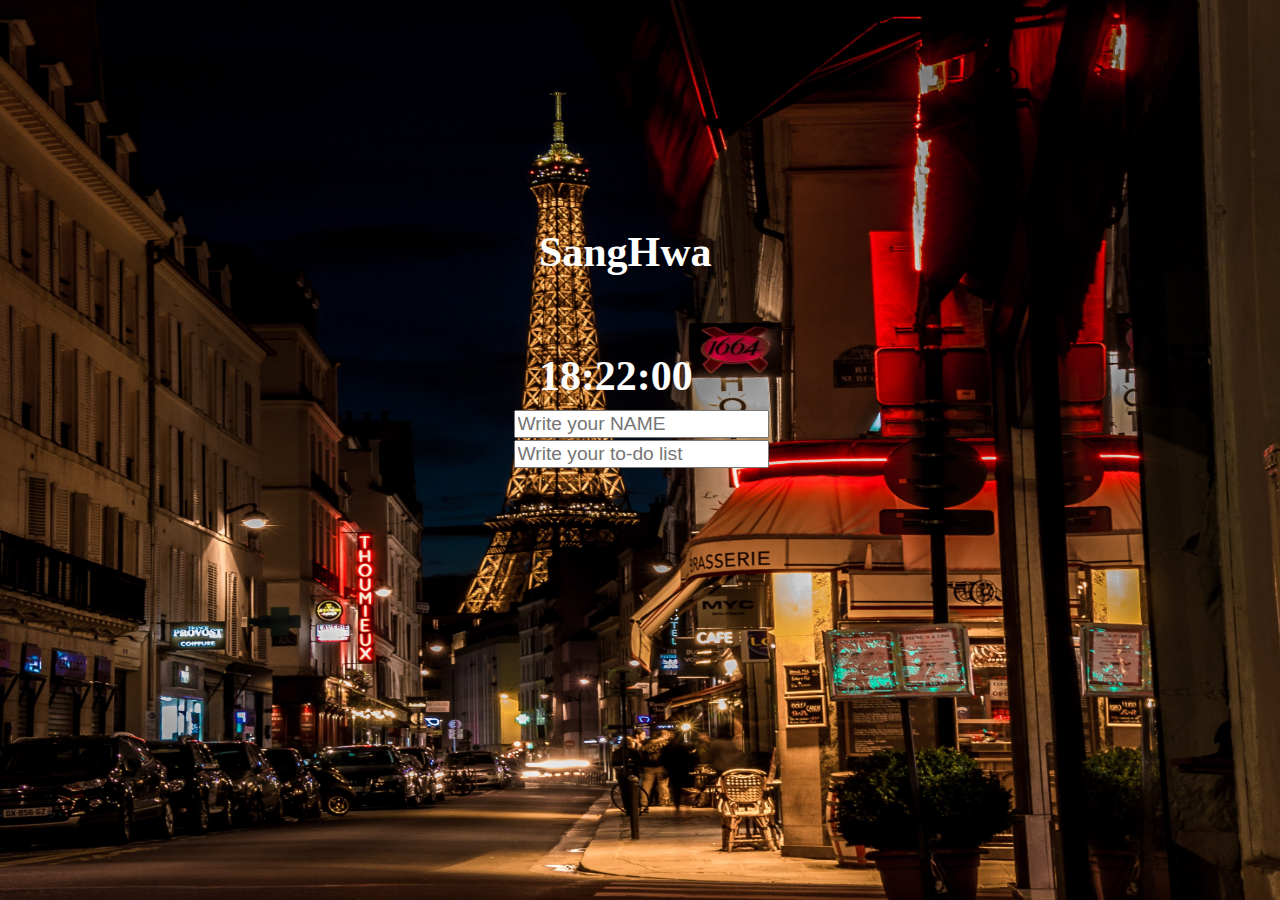
<file: nomad/index.html>
<!DOCTYPE html>
<html>
<head>
    <title>Home</title>
    <meta charset="utf-8" />
    <link rel="stylesheet" href="title.css" />
</head>

<body>
    <h1 id="title">SangHwa</h1>
    <script src="title.js"></script>
    <span id= "wet" class="js-weather"></span>
    <div class="js-clock">
        <h1>00:00</h1>
        <form class="js-form form">
            <input type="text" placeholder="Write your NAME">
        </form>
    <h4 class="js-greetings greetings"></h4>
    <form class="js-toDoForm">
        <input type ="text" placeholder="Write your to-do list" />
    </form>
    <ul class="js-toDoList"></ul>
    </div>
    <script src="clock.js"></script>
    <script src="greeting.js"></script>
    <script src="todo.js"></script>
    <script src="bg.js"></script>
    <script src="weather.js"></script>
</body>

</html>
</file>
<file: nomad/title.css>
body {
    background-color: #ecf0f1;
  
  }
  
h1{
    color:white;
    position: relative;
    left:42%;
    top: 200px;
    transition: color 0.5s ease-in-out;
    font-size: 42px;
  }
input{
  
  left:20%;
  top: 210px;
  font-size: 1.2rem;
}

.clicked {
    color: rgb(189, 116, 128);
  }

.form, .greetings{
    display : none;
    color: pink;
    position: relative;
    left:40%;
    top: 180px;
    font-size: 24px;
    height: 0;
  }
  .js-toDoForm{
    color: pink;
    position: relative;
    left:40%;
    top: 210px;
    font-size: 24px;
    height: 0;
  }
  ul{
    color: pink;
    position: relative;
    top: 50px;
    left:0;
    font-size: 24px;
  }
.showing{
    display : block;
  }

@keyframes fadeIn{
  from{
    opacity:0 ;
  }
  to {
    opacity:1 ;
  }
}

.bgi{
  position : absolute;
  top:0;
  left:0;
  width:100%;
  height:100%;
  z-index: -1;
  animation: fadeIn 1s linear;
}
#wet{
  display:block;
  height:20px;
  top : 0px;
  left: 10px;
  color: pink;
  font-size: 23px;
}
</file>
